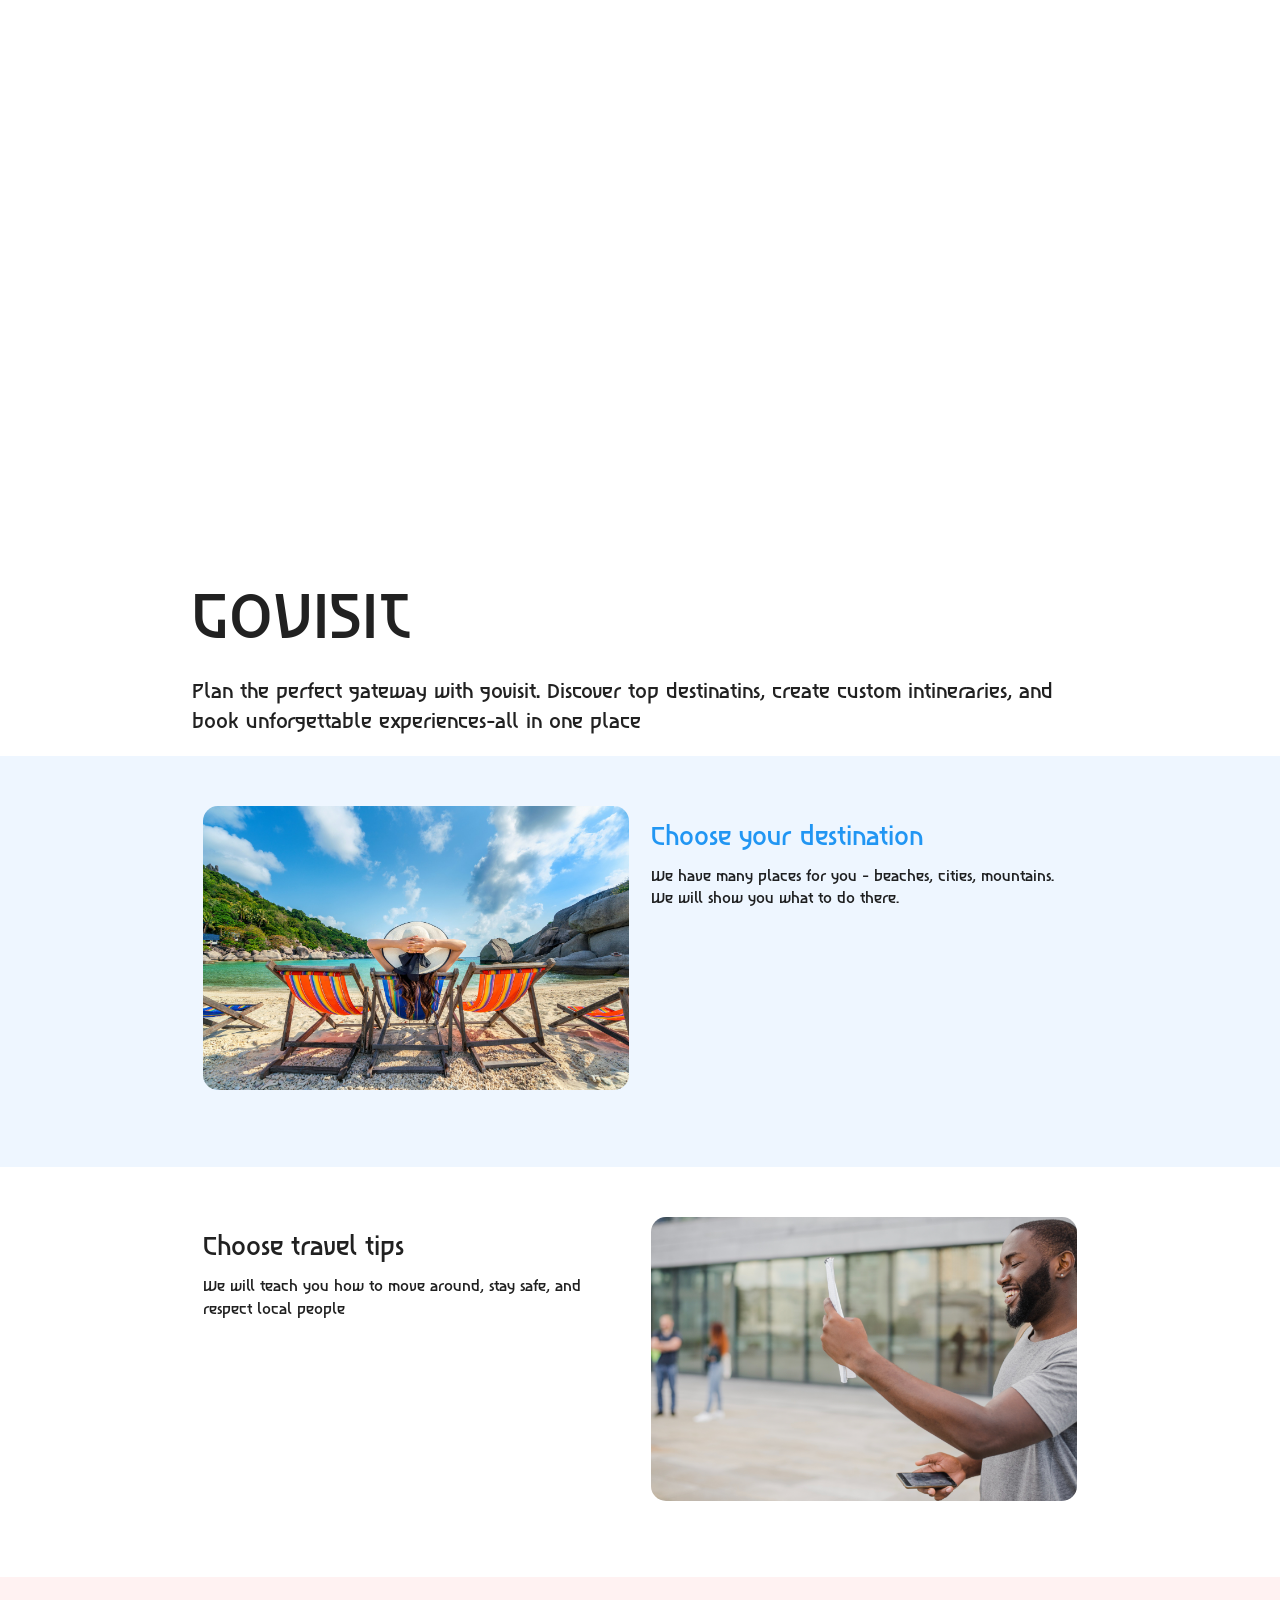
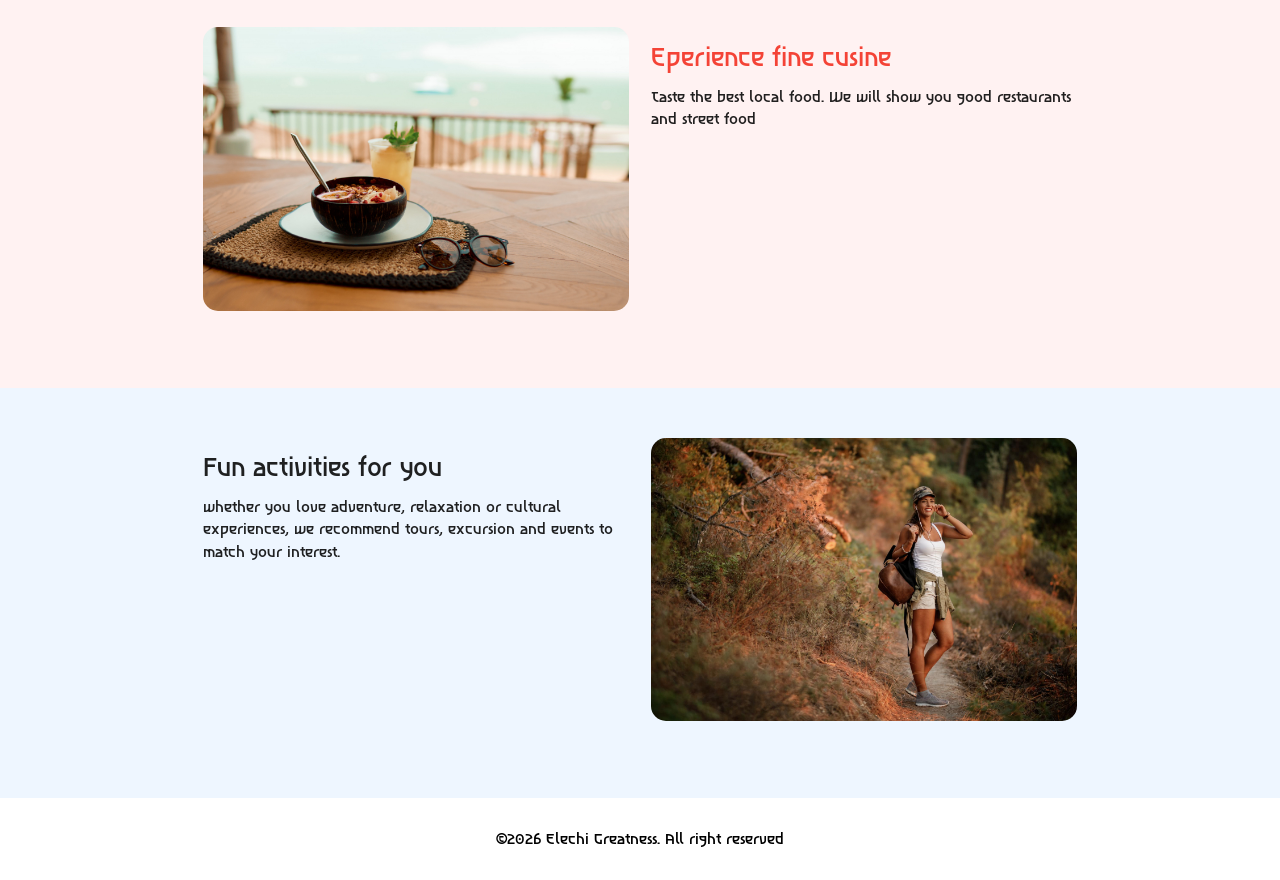
<file: index.html>
<!DOCTYPE html>
<html lang="en">
<head>
    <meta charset="UTF-8">
    <meta name="viewport" content="width=device-width, initial-scale=1.0">
    <title>GO VISIT</title>
    <link rel="stylesheet" href="css/materialize.css">
    <link rel="stylesheet" href="img/style.css">
    <link href="https://fonts.googleapis.com/css2?family=Poppins:wght@400;700&display=" rel="stylesheet">  
</head>
<body>
    <header>
        <video width="100%" autoplay muted loop>
            <source src="img/7031082_Above_Aerial_1280x720.mp4">
        </video>
    </header>

    <main>
        <div class="container">
            <h1>GOVISIT</h1>
            <P style="font-size: 20px;">Plan the perfect gateway with govisit. Discover top destinatins, create custom intineraries, and book unforgettable experiences-all in one place</P>
        </div>

                <!-- 1. SECOND SECTION - DESTINATION -->
        <section class="my-section light-blue-bg">
            <div class="container">
                <div class="row">
                    <div class="col s12 m6">
                        <img src="img/vacation_1.jpg" alt="vacation_2" class="responsive-img">
                    </div>
                    <div class="col s12 m6">
                        <h5 class="blue-text darken-4">Choose your destination</h5>
                        <p>We have many places for you - beaches, cities, mountains. We will show you what to do there.</p>
                    </div>
                </div>
            </div>
        </section>

            <!-- 2. THIRD SECTION - TRAVEL TIPS -->
        <div class="my-section white">
            <div class="container">
                <div class="row">
                    <div class="col s12 m6 hide-on-small-and-down">
                        <h5>Choose travel tips</h5>
                        <p>We will teach you how to move around, stay safe, and respect local people</p>
                    </div>

                    <div class="col s12 m6">
                        <img src="img/vacation_3.jpg" alt="vacation_3" class="responsive-video">
                    </div>
                    <div class="col s12 m6 hide-on-med-and-up">
                        <h5>Choose travel tips</h5>
                        <p>We will teach you how to move around, stay safe, and respect local people</p>
                    </div>
                </div>
            </div>
        </div>

        <!-- 3. Fourth section - food -->
        <div class="my-section light-pink-bg">
            <!-- <div class="my-section light-blue-bg"> -->
            <div class="container">
                <div class="row">
                    <div class="col s12 m6">
                        <img src="img/vacation_2.jpg" alt="vacation_2" class="responsive-img">
                    </div>
                    <div class="col s12 m6">
                        <h5 class="red-text">Eperience fine cusine</h5>
                        <p>Taste the best local food. We will show you good restaurants and street food</p>
                    </div>
                </div>
            </div>
        </div>

            <!-- 4. THIRD SECTION - TRAVEL TIPS -->
        <div class="my-section light-blue-bg">
            <div class="container">
                <div class="row">
                    <div class="col s12 m6 hide-on-small-and-down">
                        <h5>Fun activities for you</h5>
                        <p>whether you love adventure, relaxation or cultural experiences, we recommend tours, excursion and events to match your interest.</p>
                    </div>

                    <div class="col s12 m6">
                        <img src="img/vacation_4.jpg" alt="vacation_3" class="responsive-video">
                    </div>
                    <div class="col s12 m6 hide-on-med-and-up">
                        <h5>Fun activities for you</h5>
                        <p>whether you love adventure, relaxation or cultural experiences, we recommend tours, excursion and events to match your interest.</p>
                    </div>
                </div>
            </div>
        </div>
    </main>

    <footer>
        &copy;2026 Elechi Greatness. <span class="footer">All right reserved</span>
    </footer>
</body>
</html>
</file>
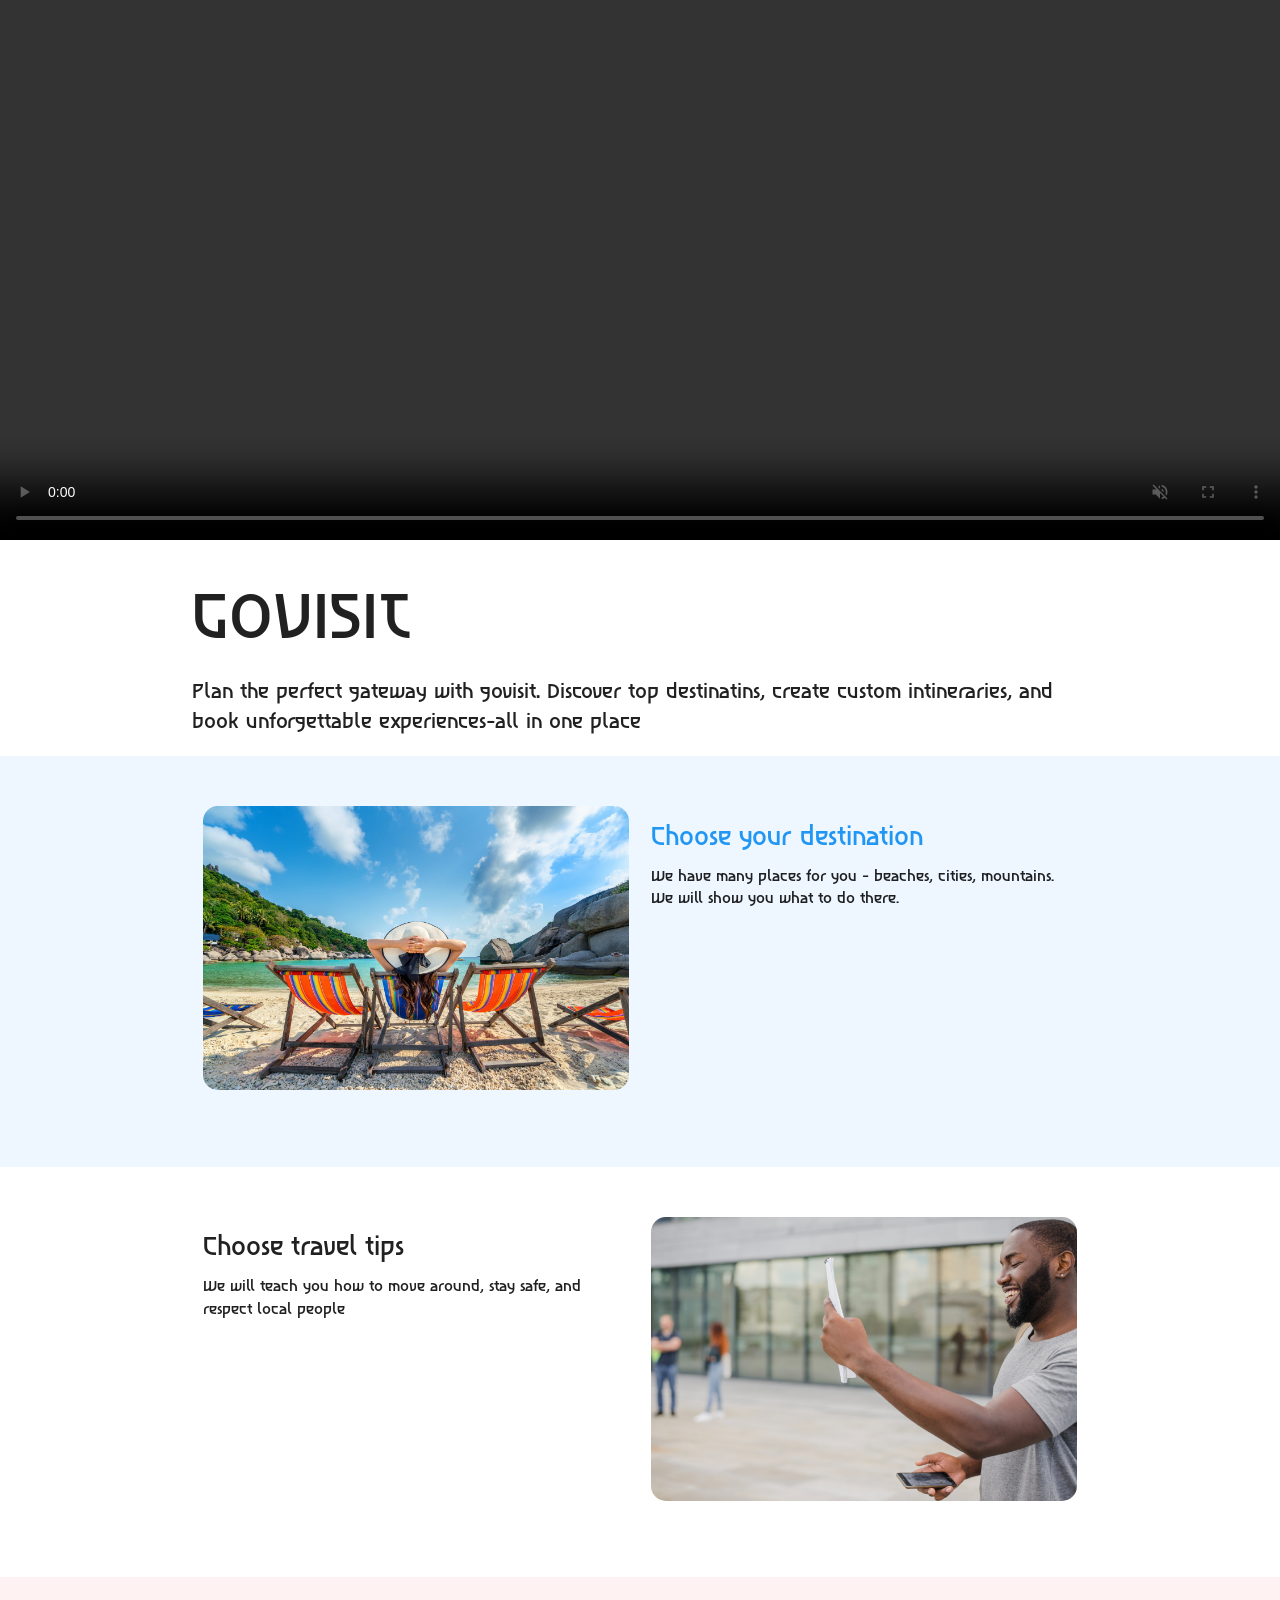
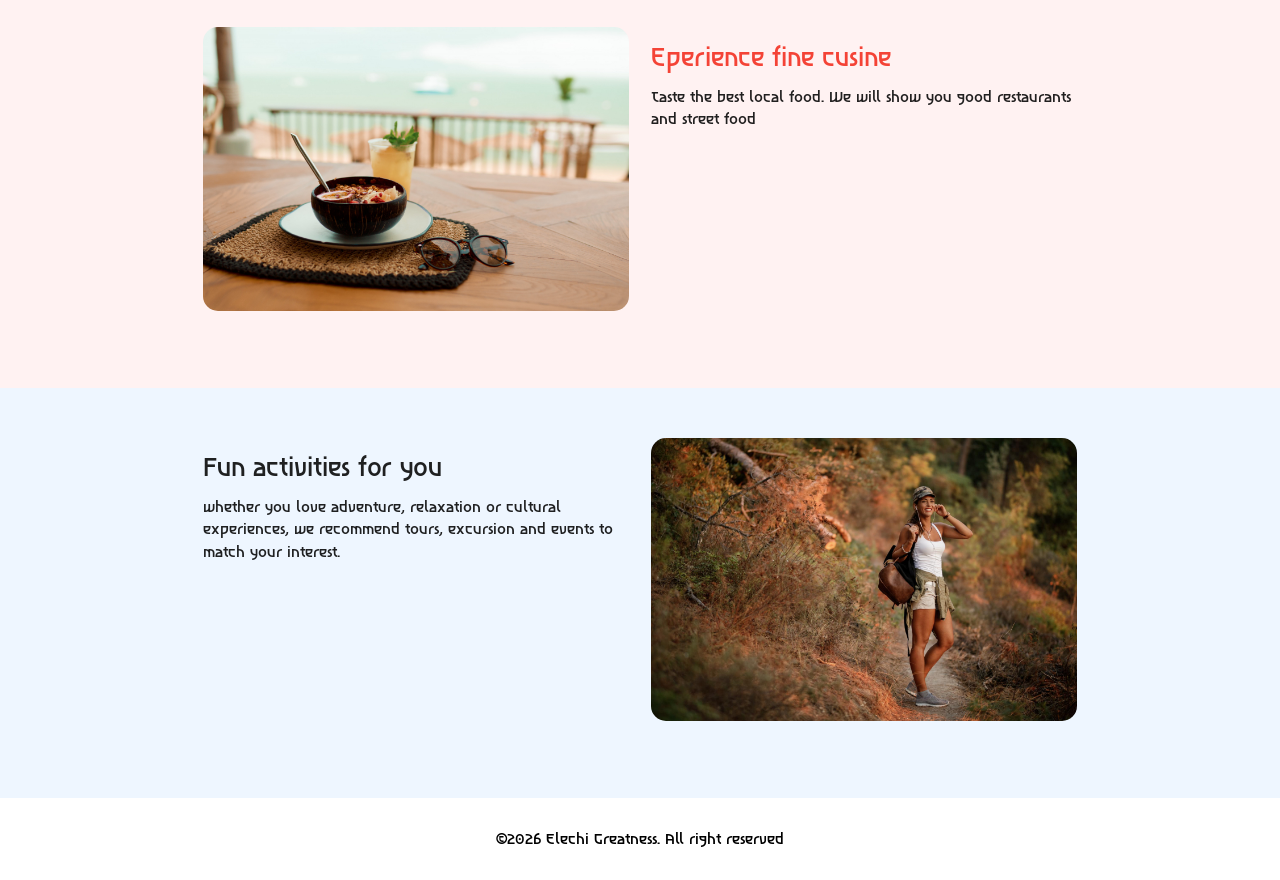
<file: go-visit.html>
<!DOCTYPE html>
<html lang="en">
<head>
    <meta charset="UTF-8">
    <meta name="viewport" content="width=device-width, initial-scale=1.0">
    <title>GO VISIT</title>
    <link rel="stylesheet" href="css/materialize.css">
    <link rel="stylesheet" href="img/style.css">
    <link href="https://fonts.googleapis.com/css2?family=Poppins:wght@400;700&display=" rel="stylesheet">  
</head>
<body>
    <header>
        <video width="100%" controls autoplay muted loop>
            <source src="img/7031082_Above_Aerial_1280x720.mp4">
        </video>
    </header>

    <main>
        <div class="container">
            <h1>GOVISIT</h1>
            <P style="font-size: 20px;">Plan the perfect gateway with govisit. Discover top destinatins, create custom intineraries, and book unforgettable experiences-all in one place</P>
        </div>

                <!-- 1. SECOND SECTION - DESTINATION -->
        <section class="my-section light-blue-bg">
            <div class="container">
                <div class="row">
                    <div class="col s12 m6">
                        <img src="img/vacation_1.jpg" alt="vacation_2" class="responsive-img">
                    </div>
                    <div class="col s12 m6">
                        <h5 class="blue-text darken-4">Choose your destination</h5>
                        <p>We have many places for you - beaches, cities, mountains. We will show you what to do there.</p>
                    </div>
                </div>
            </div>
        </section>

            <!-- 2. THIRD SECTION - TRAVEL TIPS -->
        <div class="my-section white">
            <div class="container">
                <div class="row">
                    <div class="col s12 m6 hide-on-small-and-down">
                        <h5>Choose travel tips</h5>
                        <p>We will teach you how to move around, stay safe, and respect local people</p>
                    </div>

                    <div class="col s12 m6">
                        <img src="img/vacation_3.jpg" alt="vacation_3" class="responsive-video">
                    </div>
                    <div class="col s12 m6 hide-on-med-and-up">
                        <h5>Choose travel tips</h5>
                        <p>We will teach you how to move around, stay safe, and respect local people</p>
                    </div>
                </div>
            </div>
        </div>

        <!-- 3. Fourth section - food -->
        <div class="my-section light-pink-bg">
            <!-- <div class="my-section light-blue-bg"> -->
            <div class="container">
                <div class="row">
                    <div class="col s12 m6">
                        <img src="img/vacation_2.jpg" alt="vacation_2" class="responsive-img">
                    </div>
                    <div class="col s12 m6">
                        <h5 class="red-text">Eperience fine cusine</h5>
                        <p>Taste the best local food. We will show you good restaurants and street food</p>
                    </div>
                </div>
            </div>
        </div>

            <!-- 4. THIRD SECTION - TRAVEL TIPS -->
        <div class="my-section light-blue-bg">
            <div class="container">
                <div class="row">
                    <div class="col s12 m6 hide-on-small-and-down">
                        <h5>Fun activities for you</h5>
                        <p>whether you love adventure, relaxation or cultural experiences, we recommend tours, excursion and events to match your interest.</p>
                    </div>

                    <div class="col s12 m6">
                        <img src="img/vacation_4.jpg" alt="vacation_3" class="responsive-video">
                    </div>
                    <div class="col s12 m6 hide-on-med-and-up">
                        <h5>Fun activities for you</h5>
                        <p>whether you love adventure, relaxation or cultural experiences, we recommend tours, excursion and events to match your interest.</p>
                    </div>
                </div>
            </div>
        </div>
    </main>

    <footer>
        &copy;2026 Elechi Greatness. <span class="footer">All right reserved</span>
    </footer>
</body>
</html>
</file>
<file: img/style.css>
/* @import url('https://fonts.googleapis.com/css2?family=Asimovian&display=swap'); */
@font-face {
    font-family: Asimovian;
    src: url("../aimovianfont/Asimovian-Regular.ttf");
}
*{
    font-family: Asimovian;
}
header {
    position: relative;
    width: 100%;
    height: 60vh;
    /* overflow: hidden; */
    padding: 0;
}
header video {
    height: 100%;
    object-fit: cover;
}
img {
    width: 100%;
    border-radius: 15px;
}
.my-section {
    padding: 50px 0px;
}
.light-blue-bg {
    background: #eef6ff;
}
.light-pink-bg {
    background: #fff2f2;
}
body {
    font-family: 'Asimovian', sans-serif;
}
footer {
    /* display: flex; */
    /* background-color: black; */
    color: black;
    padding: 30px;
    text-align: center;
}
/* .footer {
    color: blue;
    display: block; */
/* } */
</file>
